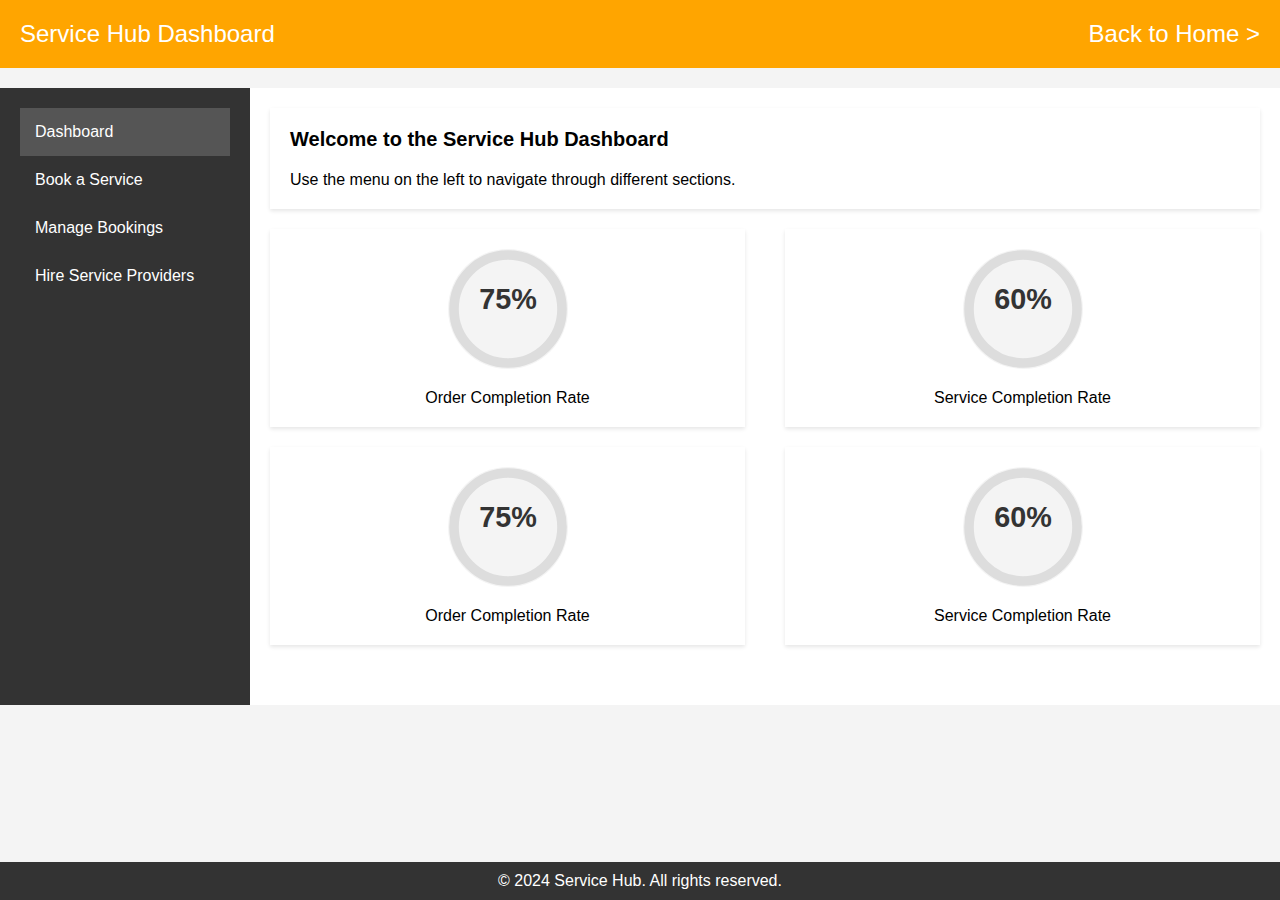
<file: dashboard.html>
<!DOCTYPE html>
<html lang="en">
<head>
  <meta charset="UTF-8">
  <meta name="viewport" content="width=device-width, initial-scale=1.0">
  <title>Service Hub Dashboard</title>
  <style>
    /* Basic Reset */
    * {
      margin: 0;
      padding: 0;
      box-sizing: border-box;
    }

    body {
      font-family: Arial, sans-serif;
      background-color: #f4f4f4;
    }

    .header, .sidebar, .main-content, .footer {
      padding: 20px;
    }

    .header {
      background-color: #FFA500;
      color: #fff;
      text-align: center;
      font-size: 24px;
      margin-bottom: 20px;
    }

    .container {
      display: flex;
      flex-wrap: wrap;
    }

    .sidebar {
      width: 250px;
      background-color: #333;
      color: #fff;
      flex-shrink: 0;
    }

    .sidebar ul {
      list-style-type: none;
      padding: 0;
    }

    .sidebar ul li {
      padding: 15px;
      cursor: pointer;
      transition: background-color 0.3s ease;
    }

    .sidebar ul li:hover {
      background-color: #444;
    }

    .sidebar ul li.active {
      background-color: #555;
    }

    .main-content {
      flex-grow: 1;
      padding: 20px;
      overflow-y: auto;
      background-color: #fff;
    }

    .footer {
      background-color: #333;
      color: #fff;
      text-align: center;
      padding: 10px 0;
      width: 100%;
      position: fixed;
      bottom: 0;
    }

    .section {
      display: none;
    }

    .section.active {
      display: block;
    }

    .card {
      background-color: #fff;
      padding: 20px;
      margin-bottom: 20px;
      box-shadow: 0 2px 4px rgba(0, 0, 0, 0.1);
    }

    .card h2 {
      margin-bottom: 20px;
      font-size: 20px;
    }

    .card form input, .card form select, .card form textarea {
      width: calc(100% - 20px);
      padding: 10px;
      margin-bottom: 10px;
      border: 1px solid #ddd;
      border-radius: 4px;
    }

    .card form button {
      background-color: #FFA500;
      color: #fff;
      border: none;
      padding: 10px 15px;
      cursor: pointer;
      border-radius: 4px;
      transition: background-color 0.3s ease;
    }

    .card form button:hover {
      background-color: #ff6347;
    }

    .booking-list, .hiring-list {
      list-style-type: none;
      padding: 0;
    }

    .booking-list li, .hiring-list li {
      padding: 10px;
      border: 1px solid #ddd;
      margin-bottom: 10px;
      border-radius: 4px;
    }

    .stats {
      display: flex;
      flex-wrap: wrap;
      justify-content: space-between;
      margin-bottom: 20px;
    }

    .stat-card {
      width: calc(50% - 20px);
      background-color: #fff;
      padding: 20px;
      margin-bottom: 20px;
      box-shadow: 0 2px 4px rgba(0, 0, 0, 0.1);
      text-align: center;
    }

    .progress-circle {
      width: 120px;
      height: 120px;
      background-color: #f4f4f4;
      border-radius: 50%;
      position: relative;
      margin: 0 auto 20px auto;
    }

    .progress-circle .circle {
      stroke-dasharray: 282.74;
      stroke-dashoffset: 282.74;
      stroke-width: 8;
      stroke: #FFA500;
      fill: none;
      animation: progress 1s ease-out forwards;
    }

    .progress-circle .background {
      stroke: #ddd;
      stroke-width: 8;
      fill: none;
    }

    .progress-circle text {
      font-size: 24px;
      fill: #333;
      text-anchor: middle;

      /* dominant-baseline: middle; */
      font-weight: bold;
    }

    @keyframes progress {
      from {
        stroke-dashoffset: 282.74;
      }
      to {
        stroke-dashoffset: calc(282.74 * (1 - var(--percent) / 100));
      }
    }

    /* Responsive adjustments */
    @media screen and (max-width: 768px) {
      .container {
        flex-direction: column;
      }
      .sidebar {
        width: 100%;
      }
      .main-content {
        width: 100%;
      }
      .card form input, .card form select, .card form textarea {
        width: 100%;
      }
      .stat-card {
        width: 100%;
      }
      
    }
  </style>
</head>
<body>

  <div class="header" style="display: flex; flex-direction: row; justify-content: space-between;">
    Service Hub Dashboard
    <span><a href="index.html" style="text-decoration: none; color: white;">Back to Home ></a></span>
  </div>

  <div class="container">
    <div class="sidebar">
      <ul>
        <li class="active" data-section="dashboard">Dashboard</li>
        <li data-section="book-service">Book a Service</li>
        <li data-section="manage-bookings">Manage Bookings</li>
        <li data-section="hire">Hire Service Providers</li>
      </ul>
    </div>

    <div class="main-content">
      <div id="dashboard" class="section active">
        <div class="card">
          <h2>Welcome to the Service Hub Dashboard</h2>
          <p>Use the menu on the left to navigate through different sections.</p>
        </div>
        <div class="stats">
          <div class="stat-card">
            <div class="progress-circle">
            
              <svg viewBox="0 0 100 100">
                <circle class="background" cx="50" cy="50" r="45"></circle>
                <circle class="circle" cx="50" cy="50" r="45" style="--percent: 75;"></circle>
                <text x="50" y="50">75%</text>
              </svg>
            </div>
            <p>Order Completion Rate</p>
          </div>
          <div class="stat-card">
            <div class="progress-circle">
              <svg viewBox="0 0 100 100">
                <circle class="background" cx="50" cy="50" r="45"></circle>
                <circle class="circle" cx="50" cy="50" r="45" style="--percent: 60;"></circle>
                <text x="50" y="50">60%</text>
              </svg>
            </div>
            <p>Service Completion Rate</p>
          </div>
          <div class="stat-card">
            <div class="progress-circle">
            
              <svg viewBox="0 0 100 100">
                <circle class="background" cx="50" cy="50" r="45"></circle>
                <circle class="circle" cx="50" cy="50" r="45" style="--percent: 75;"></circle>
                <text x="50" y="50">75%</text>
              </svg>
            </div>
            <p>Order Completion Rate</p>
          </div>
          <div class="stat-card">
            <div class="progress-circle">
              <svg viewBox="0 0 100 100">
                <circle class="background" cx="50" cy="50" r="45"></circle>
                <circle class="circle" cx="50" cy="50" r="45" style="--percent: 60;"></circle>
                <text x="50" y="50">60%</text>
              </svg>
            </div>
            <p>Service Completion Rate</p>
          </div>
          <!-- Additional stats or charts can be added here -->
        </div>
      </div>

      <div id="book-service" class="section">
        <div class="card">
          <h2>Book a Service</h2>
          <form id="booking-form">
            <input type="text" id="name" name="name" placeholder="Your Name" required>
            <input type="email" id="email" name="email" placeholder="Your Email" required>
            <select id="service-type" name="service-type" required>
              <option value="">Select Service Type</option>
              <option value="cleaning">Cleaning</option>
              <option value="maintenance">Maintenance</option>
              <option value="repair">Repair</option>
            </select>
            <textarea id="details" name="details" placeholder="Service Details" required></textarea>
            <button type="submit">Book Service</button>
          </form>
        </div>
      </div>

      <div id="manage-bookings" class="section">
        <div class="card">
          <h2>Manage Bookings</h2>
          <ul class="booking-list" id="booking-list">
            <!-- Bookings will be listed here dynamically -->
          </ul>
        </div>
      </div>

      <div id="hire" class="section">
        <div class="card">
          <h2>Hire Service Providers</h2>
          <form id="hiring-form">
            <input type="text" id="provider-name" name="provider-name" placeholder="Provider Name" required>
            <input type="email" id="provider-email" name="provider-email" placeholder="Provider Email" required>
            <textarea id="provider-details" name="provider-details" placeholder="Provider Details" required></textarea>
            <button type="submit">Hire Provider</button>
          </form>
          <ul class="hiring-list" id="hiring-list">
            <!-- Hired providers will be listed here dynamically -->
          </ul>
        </div>
      </div>
    </div>
  </div>

  <div class="footer">
    &copy; 2024 Service Hub. All rights reserved.
  </div>

  <script>
    // JavaScript for tab navigation
    document.querySelectorAll('.sidebar ul li').forEach(li => {
      li.addEventListener('click', function() {
        document.querySelectorAll('.sidebar ul li').forEach(li => li.classList.remove('active'));
        this.classList.add('active');

        const section = this.getAttribute('data-section');
        document.querySelectorAll('.section').forEach(sec => sec.classList.remove('active'));
        document.getElementById(section).classList.add('active');
      });
    });

    // JavaScript for booking form submission
    document.getElementById('booking-form').addEventListener('submit', function(e) {
      e.preventDefault();
      const name = document.getElementById('name').value;
      const email = document.getElementById('email').value;
      const serviceType = document.getElementById('service-type').value;
      const details = document.getElementById('details').value;

      const bookingList = document.getElementById('booking-list');
      const bookingItem = document.createElement('li');
      bookingItem.textContent = `Name: ${name}, Email: ${email}, Service: ${serviceType}, Details: ${details}`;
      bookingList.appendChild(bookingItem);

      document.getElementById('booking-form').reset();
    });

    // JavaScript for hiring form submission
    document.getElementById('hiring-form').addEventListener('submit', function(e) {
      e.preventDefault();
      const providerName = document.getElementById('provider-name').value;
      const providerEmail = document.getElementById('provider-email').value;
      const providerDetails = document.getElementById('provider-details').value;

      const hiringList = document.getElementById('hiring-list');
      const hiringItem = document.createElement('li');
      hiringItem.textContent = `Name: ${providerName}, Email: ${providerEmail}, Details: ${providerDetails}`;
      hiringList.appendChild(hiringItem);

      document.getElementById('hiring-form').reset();
    });
  </script>
</body>
</html>
</file>
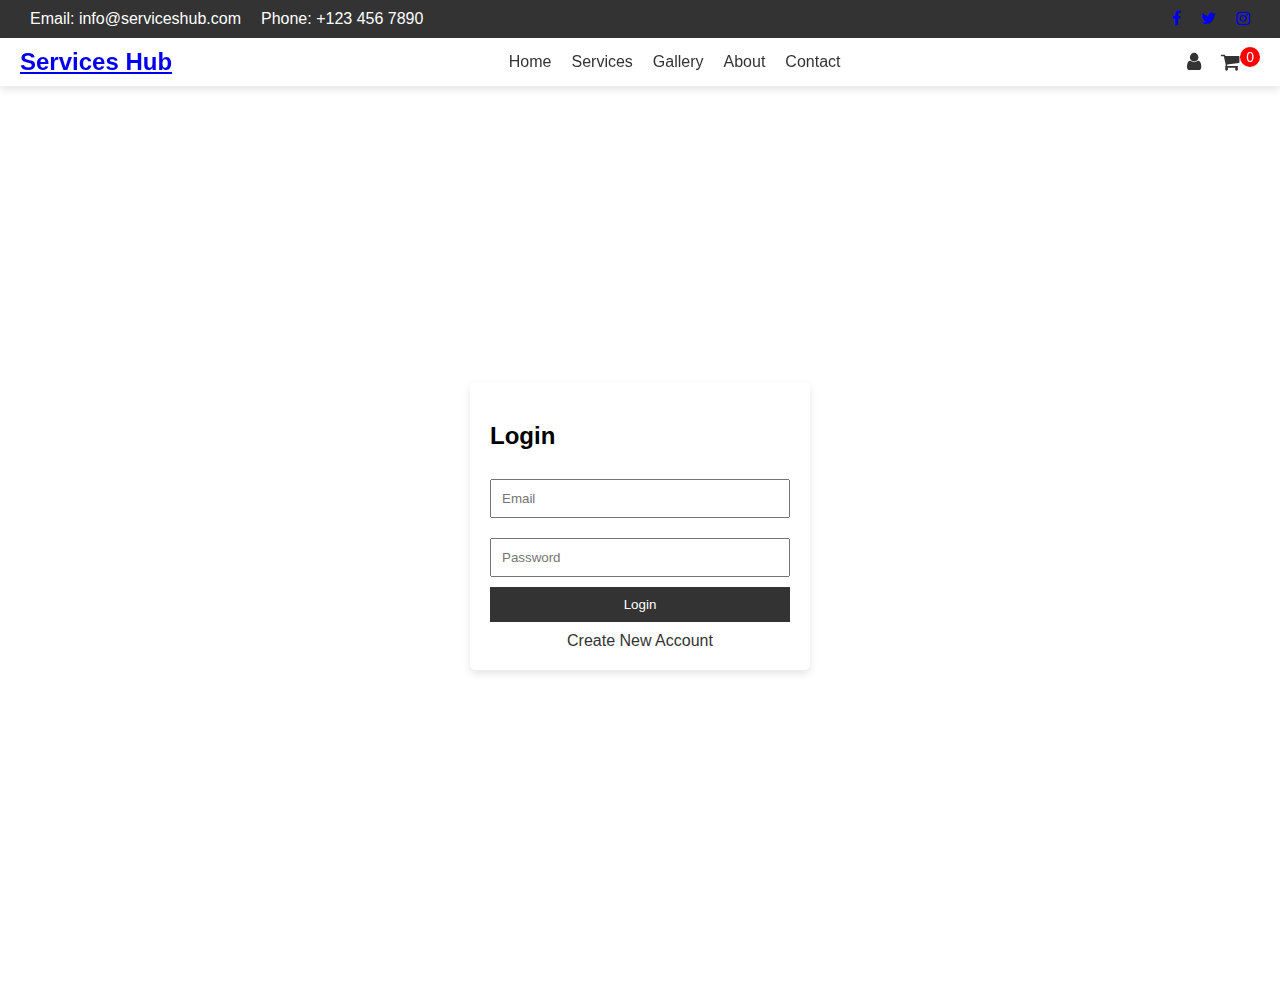
<file: login.html>
<!DOCTYPE html>
<html lang="en">
<head>
    <meta charset="UTF-8">
    <meta name="viewport" content="width=device-width, initial-scale=1.0">
    <title>Signup - Services Hub</title>
    <link rel="stylesheet" href="https://cdnjs.cloudflare.com/ajax/libs/font-awesome/4.7.0/css/font-awesome.min.css">
    <style>
        body {
            font-family: Arial, sans-serif;
            margin: 0;
            padding: 0;
        }

        .sub-header {
            background-color: #333;
            color: white;
            display: flex;
            justify-content: space-between;
            align-items: center;
            padding: 10px 20px;
            flex-wrap: wrap;
        }

        .sub-header .contact-info, .sub-header .social-icons {
            display: flex;
            align-items: center;
        }

        .sub-header .contact-info p, .sub-header .social-icons a {
            margin: 0 10px;
        }

        .header {
            display: flex;
            justify-content: space-between;
            align-items: center;
            background-color: #fff;
            padding: 10px 20px;
            box-shadow: 0 4px 8px rgba(0, 0, 0, 0.1);
            position: sticky;
            top: 0;
            z-index: 1000;
        }

        .header .logo {
            font-size: 24px;
            font-weight: bold;
        }

        .header nav {
            display: flex;
            align-items: center;
        }

        .header nav a {
            margin: 0 10px;
            text-decoration: none;
            color: #333;
        }

        .header .icons {
            display: flex;
            align-items: center;
        }

        .header .icons a {
            margin: 0 10px;
            color: #333;
            font-size: 20px;
        }

        .header .cart-count {
            background-color: red;
            color: white;
            border-radius: 50%;
            padding: 2px 6px;
            font-size: 14px;
            margin-left: -10px;
            margin-top: -10px;
        }

        .menu-toggle {
            display: none;
            font-size: 24px;
            cursor: pointer;
        }

        @media (max-width: 768px) {
            .header nav {
                display: none;
                flex-direction: column;
                width: 100%;
                background-color: #fff;
            }

            .header nav.active {
                display: flex;
            }

            .menu-toggle {
                display: block;
            }
        }

        .form-container {
            display: flex;
            justify-content: center;
            align-items: center;
            height: 100vh;
            flex-direction: column;
        }

        .form-container form {
            background-color: #fff;
            padding: 20px;
            box-shadow: 0 4px 8px rgba(0, 0, 0, 0.1);
            border-radius: 5px;
            width: 300px;
            margin-bottom: 20px;
        }

        .form-container input {
            width: 100%;
            padding: 10px;
            margin: 10px 0;
            box-sizing: border-box;
        }

        .form-container button {
            width: 100%;
            padding: 10px;
            background-color: #333;
            color: white;
            border: none;
            cursor: pointer;
        }

        .form-container button:hover {
            background-color: #555;
        }

        .switch-form {
            text-align: center;
            margin-top: 10px;
        }

        .switch-form a {
            color: #333;
            text-decoration: none;
        }
    </style>
</head>
<body>
    <div class="sub-header">
        <div class="contact-info">
            <p>Email: info@serviceshub.com</p>
            <p>Phone: +123 456 7890</p>
        </div>
        <div class="social-icons">
            <a href="#"><i class="fa fa-facebook"></i></a>
            <a href="#"><i class="fa fa-twitter"></i></a>
            <a href="#"><i class="fa fa-instagram"></i></a>
        </div>
    </div>
    <div class="header">
        <a href="index.html"><div class="logo">Services Hub</div></a>
        <nav>
            <a href="#">Home</a>
            <a href="#">Services</a>
            <a href="#">Gallery</a>
            <a href="#">About</a>
            <a href="#">Contact</a>
        </nav>
        <div class="icons">
            <a href="login.html"><i class="fa fa-user"></i></a>
            <a href="#"><i class="fa fa-shopping-cart"></i></a>
            <span class="cart-count">0</span>
        </div>
        <div class="menu-toggle">&#9776;</div>
    </div>

    <div class="form-container">
        <form onsubmit="return validateSignupForm()">
            <h2>Login</h2>
            <input type="email" id="signupEmail" placeholder="Email" required>
            <input type="password" id="signupPassword" placeholder="Password" required>
            <a href="index.html"><button type="submit">Login</button></a>
            <div class="switch-form">
                <a href="signup.html">Create New Account</a>
           </div>
        </form>
    </div>

    <script>
        function validateSignupForm() {
            const email = document.getElementById('signupEmail').value;
            const password = document.getElementById('signupPassword').value;
            const emailRegex = /^[^\s@]+@[^\s@]+\.[^\s@]+$/;
            const passwordRegex = /^(?=.*[A-Za-z])(?=.*\d)[A-Za-z\d]{8,}$/;

            if (!emailRegex.test(email)) {
                alert('Invalid email format');
                return false;
            }

            if (!passwordRegex.test(password)) {
                alert('Password must be at least 8 characters long and contain at least one letter and one number');
                return false;
            }

            alert('Signup successful')
            
            return true;
        }
    </script>
</body>
</html>
</file>
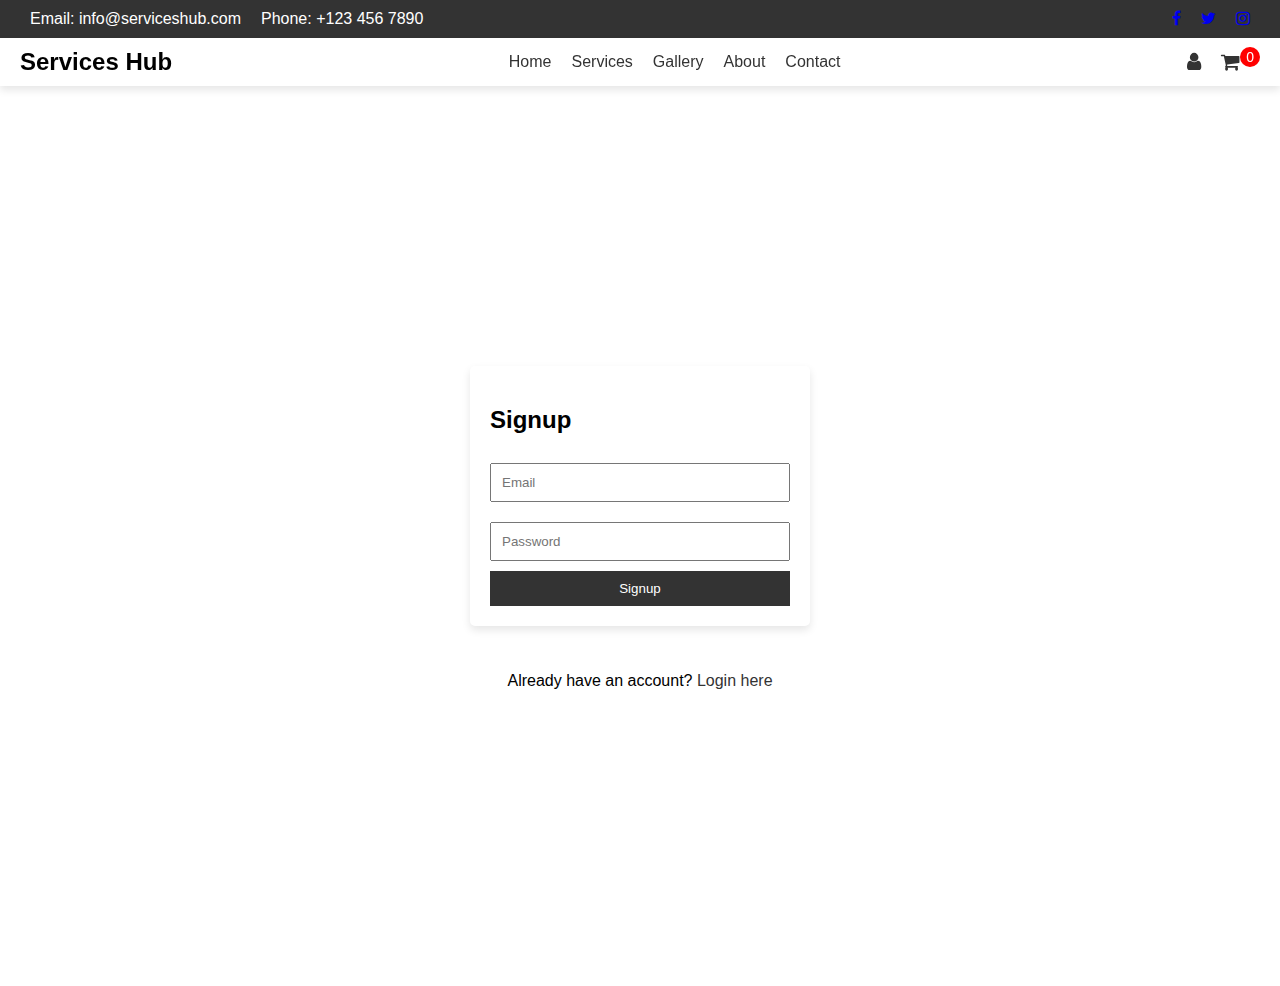
<file: signup.html>
<!DOCTYPE html>
<html lang="en">
<head>
    <meta charset="UTF-8">
    <meta name="viewport" content="width=device-width, initial-scale=1.0">
    <title>Signup - Services Hub</title>
    <link rel="stylesheet" href="https://cdnjs.cloudflare.com/ajax/libs/font-awesome/4.7.0/css/font-awesome.min.css">
    <style>
        body {
            font-family: Arial, sans-serif;
            margin: 0;
            padding: 0;
        }

        .sub-header {
            background-color: #333;
            color: white;
            display: flex;
            justify-content: space-between;
            align-items: center;
            padding: 10px 20px;
            flex-wrap: wrap;
        }

        .sub-header .contact-info, .sub-header .social-icons {
            display: flex;
            align-items: center;
        }

        .sub-header .contact-info p, .sub-header .social-icons a {
            margin: 0 10px;
        }

        .header {
            display: flex;
            justify-content: space-between;
            align-items: center;
            background-color: #fff;
            padding: 10px 20px;
            box-shadow: 0 4px 8px rgba(0, 0, 0, 0.1);
            position: sticky;
            top: 0;
            z-index: 1000;
        }

        .header .logo {
            font-size: 24px;
            font-weight: bold;
        }

        .header nav {
            display: flex;
            align-items: center;
        }

        .header nav a {
            margin: 0 10px;
            text-decoration: none;
            color: #333;
        }

        .header .icons {
            display: flex;
            align-items: center;
        }

        .header .icons a {
            margin: 0 10px;
            color: #333;
            font-size: 20px;
        }

        .header .cart-count {
            background-color: red;
            color: white;
            border-radius: 50%;
            padding: 2px 6px;
            font-size: 14px;
            margin-left: -10px;
            margin-top: -10px;
        }

        .menu-toggle {
            display: none;
            font-size: 24px;
            cursor: pointer;
        }

        @media (max-width: 768px) {
            .header nav {
                display: none;
                flex-direction: column;
                width: 100%;
                background-color: #fff;
            }

            .header nav.active {
                display: flex;
            }

            .menu-toggle {
                display: block;
            }
        }

        .form-container {
            display: flex;
            justify-content: center;
            align-items: center;
            height: 100vh;
            flex-direction: column;
        }

        .form-container form {
            background-color: #fff;
            padding: 20px;
            box-shadow: 0 4px 8px rgba(0, 0, 0, 0.1);
            border-radius: 5px;
            width: 300px;
            margin-bottom: 20px;
        }

        .form-container input {
            width: 100%;
            padding: 10px;
            margin: 10px 0;
            box-sizing: border-box;
        }

        .form-container button {
            width: 100%;
            padding: 10px;
            background-color: #333;
            color: white;
            border: none;
            cursor: pointer;
        }

        .form-container button:hover {
            background-color: #555;
        }

        .switch-form {
            text-align: center;
            margin-top: 10px;
        }

        .switch-form a {
            color: #333;
            text-decoration: none;
        }
    </style>
</head>
<body>
    <div class="sub-header">
        <div class="contact-info">
            <p>Email: info@serviceshub.com</p>
            <p>Phone: +123 456 7890</p>
        </div>
        <div class="social-icons">
            <a href="#"><i class="fa fa-facebook"></i></a>
            <a href="#"><i class="fa fa-twitter"></i></a>
            <a href="#"><i class="fa fa-instagram"></i></a>
        </div>
    </div>
    <div class="header">
        <div class="logo">Services Hub</div>
        <nav>
            <a href="#">Home</a>
            <a href="#">Services</a>
            <a href="#">Gallery</a>
            <a href="#">About</a>
            <a href="#">Contact</a>
        </nav>
        <div class="icons">
            <a href="login.html"><i class="fa fa-user"></i></a>
            <a href="#"><i class="fa fa-shopping-cart"></i></a>
            <span class="cart-count">0</span>
        </div>
        <div class="menu-toggle">&#9776;</div>
    </div>

    <div class="form-container">
        <form onsubmit="return validateSignupForm()">
            <h2>Signup</h2>
            <input type="email" id="signupEmail" placeholder="Email" required>
            <input type="password" id="signupPassword" placeholder="Password" required>
            <a href="login.html"><button type="submit">Signup</button></a>
        </form>
        <div class="switch-form">
            <p>Already have an account? <a href="login.html">Login here</a></p>
        </div>
    </div>

    <script>
        function validateSignupForm() {
            const email = document.getElementById('signupEmail').value;
            const password = document.getElementById('signupPassword').value;
            const emailRegex = /^[^\s@]+@[^\s@]+\.[^\s@]+$/;
            const passwordRegex = /^(?=.*[A-Za-z])(?=.*\d)[A-Za-z\d]{8,}$/;

            if (!emailRegex.test(email)) {
                alert('Invalid email format');
                return false;
            }

            if (!passwordRegex.test(password)) {
                alert('Password must be at least 8 characters long and contain at least one letter and one number');
                return false;
            }

            alert('Signup successful');
            return true;
        }
    </script>
</body>
</html>
</file>
